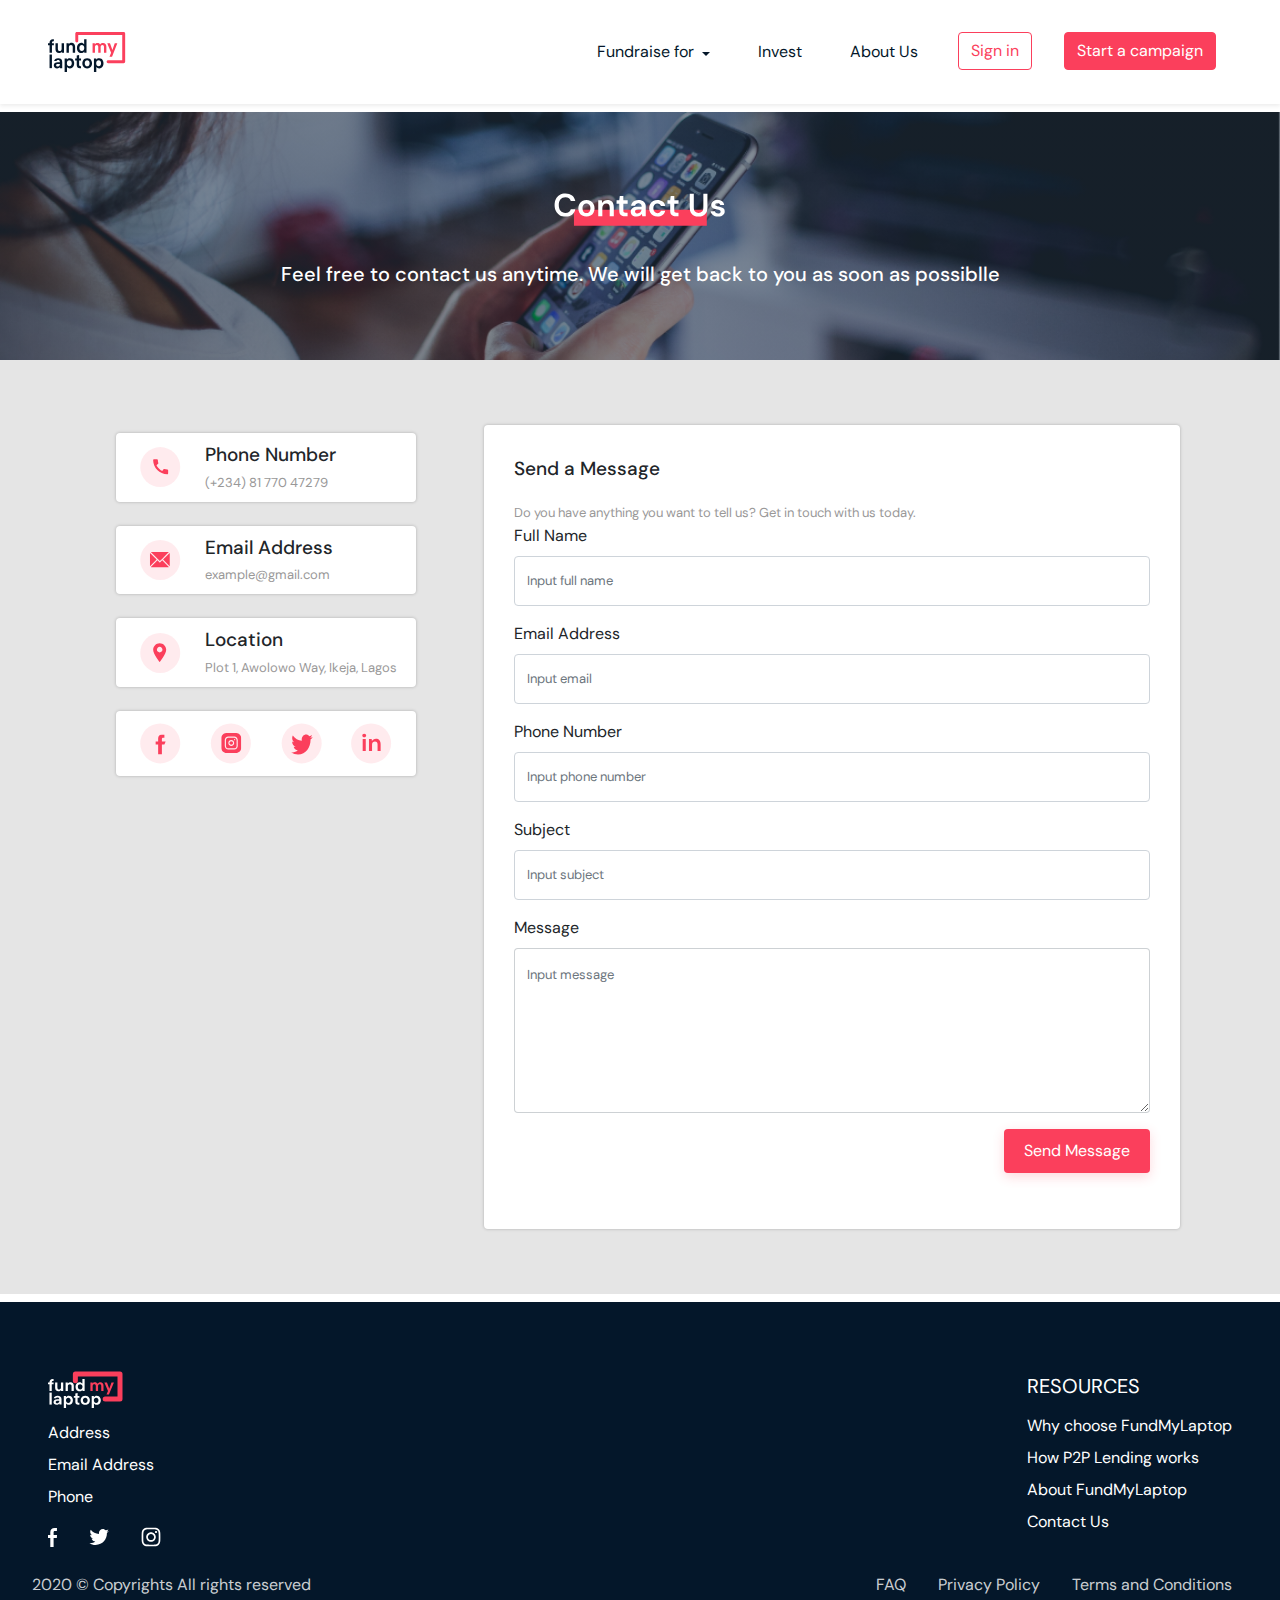
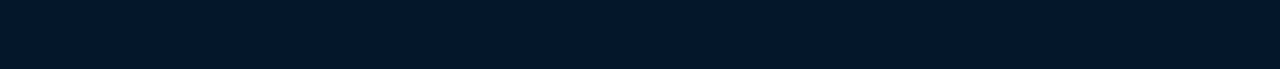
<file: contact.html>
<!DOCTYPE html>
<html lang="en">
  <head>
    <meta charset="UTF-8" />
    <meta name="viewport" content="width=device-width, initial-scale=1.0" />
    <title>FUND MY LAPTOP | Contact Us</title>
    <link
      href="https://fonts.googleapis.com/css2?family=DM+Sans:wght@400;500;700&display=swap"
      rel="stylesheet"
    />
    <link
      rel="stylesheet"
      href="../../assets/css/bootstrap-css/bootstrap.css"
    />
    <!-- <link rel="stylesheet" href="../styles/custom-css/blog-list.css" /> -->
    <link rel="stylesheet" href="../../assets/css/custom-css/contact.css" />
    <link rel="stylesheet" href="../../assets/css/custom-css/header.css" />
    <link rel="stylesheet" href="../../assets/css/custom-css/footer.css" />
  </head>

  <body>
    <!--Header-->
    <div class="nav-container container-fluid shadow-sm">
      <nav class="navbar navbar-expand-lg navbar-light bg-white">
        <div class="container-fluid">
          <a class="navbar-brand" href="#">
            <img src="../../assets/images/logo.svg" alt="" />
          </a>
          <button
            class="navbar-toggler"
            type="button"
            data-toggle="collapse"
            data-target="#exCollapsingNavbar"
            aria-controls="exCollapsingNavbar"
            aria-expanded="false"
            aria-label="Toggle navigation"
          >
            <!--just add these span here-->
            <span></span>
            <span></span>
            <span></span>
            <span></span>
            <!--/end span-->
          </button>

          <div
            class="collapse navbar-collapse text-center"
            id="exCollapsingNavbar"
          >
            <ul class="navbar-nav ml-auto">
              <li class="nav-item dropdown">
                <a
                  class="nav-link dropdown-toggle"
                  href="#"
                  id="navbarDropdown"
                  role="button"
                  data-toggle="dropdown"
                  aria-haspopup="true"
                  aria-expanded="false"
                >
                  Fundraise for
                </a>
                <div class="dropdown-menu" aria-labelledby="navbarDropdown">
                  <a class="dropdown-item" href="#">Action</a>
                  <a class="dropdown-item" href="#">Another action</a>
                  <div class="dropdown-divider"></div>
                  <a class="dropdown-item" href="#">Something else here</a>
                </div>
              </li>

              <li class="nav-item">
                <a class="nav-link" href="#"
                  >Invest <span class="sr-only">(current)</span></a
                >
              </li>

              <li class="nav-item">
                <a class="nav-link" href="#"
                  >About Us <span class="sr-only">(current)</span></a
                >
              </li>

              <li class="nav-item">
                <a class="btn btn-outline-fml-secondary" href="#"
                  >Sign in <span class="sr-only">(current)</span></a
                >
              </li>

              <li class="nav-item">
                <a class="btn btn-fml-secondary" href="#"
                  >Start a campaign <span class="sr-only">(current)</span></a
                >
              </li>
            </ul>
          </div>
        </div>
      </nav>
    </div>

    <!--Content-->
    <main class="container-fluid px-0">
      <div class="top-image">
        <img
          class="top-image__title"
          src="../../assets/images/contact-text.svg"
          alt=""
        />
        <p class="top-image__text">
          Feel free to contact us anytime. We will get back to you as soon as
          possiblle
        </p>
      </div>
      <section class="back-wrap">
        <div class="row container-fluid mx-auto main-wrap">
          <div class="col contact--wrap container-fluid">
            <div class="contact--wrap-1">
              <div class="py-2 contact-item d-flex align-items-center mb-4">
                <img
                  class="mx-4"
                  src="../../assets/images/call-icon.svg"
                  alt=""
                />
                <div class="contact-item__group">
                  <p class="contact-item__title mb-0">Phone Number</p>
                  <span class="contact-item__num">(+234) 81 770 47279 </span>
                </div>
              </div>
              <div
                class="py-2 contact-item nth-3 d-flex align-items-center mb-4"
              >
                <img
                  class="mx-4"
                  src="../../assets/images/email-icon.svg"
                  alt=""
                />
                <div class="contact-item__group">
                  <p class="contact-item__title mb-0">Email Address</p>
                  <span class="contact-item__num">example@gmail.com</span>
                </div>
              </div>
            </div>
            <div class="contact--wrap-2">
              <div class="py-2 contact-item d-flex align-items-center mb-4">
                <img
                  class="mx-4"
                  src="../../assets/images/location-icon.svg"
                  alt=""
                />
                <div class="contact-item__group">
                  <p class="contact-item__title mb-0">Location</p>
                  <span class="contact-item__num"
                    >Plot 1, Awolowo Way, Ikeja, Lagos</span
                  >
                </div>
              </div>
              <div
                class="py-2 contact-item d-flex align-items-center justify-content-between px-4"
              >
                <a href="#"
                  ><img
                    class="my-1"
                    src="../../assets/images/facebook-icon.svg"
                    alt=""
                /></a>
                <a href="#"
                  ><img
                    class="my-1"
                    src="../../assets/images/instagram-icon.svg"
                    alt=""
                /></a>
                <a href="#"
                  ><img
                    class="my-1"
                    src="../../assets/images/twitter-icon.svg"
                    alt=""
                /></a>
                <a href="#"
                  ><img
                    class="my-1"
                    src="../../assets/images/linkedin-icon.svg"
                    alt=""
                /></a>
              </div>
            </div>
          </div>
          <div class="col px-0">
            <div class="container px-0 form--wrap">
              <div class="form--case">
                <div>
                  <p class="contact-item__title">Send a Message</p>
                  <span class="contact-item__num"
                    >Do you have anything you want to tell us? Get in touch with
                    us today.</span
                  >
                </div>
                <form class="form-field">
                  <div class="row m-0 d-flex justify-content-between">
                    <div class="form-group form-item--input">
                      <label for="exampleFormControlInput1">Full Name</label>
                      <input
                        type="text"
                        class="contact-item__num py-4 form-control"
                        id="exampleFormControlInput1"
                        placeholder="Input full name"
                      />
                    </div>
                    <div class="form-group form-item--input">
                      <label for="exampleFormControlInput1"
                        >Email Address</label
                      >
                      <input
                        type="email"
                        class="contact-item__num py-4 form-control"
                        id="exampleFormControlInput1"
                        placeholder="Input email"
                      />
                    </div>
                  </div>
                  <div class="row m-0 d-flex justify-content-between">
                    <div class="form-group form-item--input">
                      <label for="exampleFormControlInput1">Phone Number</label>
                      <input
                        type="phone"
                        class="contact-item__num py-4 form-control"
                        id="exampleFormControlInput1"
                        placeholder="Input phone number"
                      />
                    </div>
                    <div class="form-group form-item--input">
                      <label for="exampleFormControlInput1">Subject</label>
                      <input
                        type="text"
                        class="contact-item__num py-4 form-control"
                        id="exampleFormControlInput1"
                        placeholder="Input subject"
                      />
                    </div>
                  </div>
                  <div class="form-group w-100">
                    <label for="exampleFormControlTextarea1">Message</label>
                    <textarea
                      class="pt-3 form-item--text-area contact-item__num form-control"
                      id="exampleFormControlTextarea1"
                      rows=""
                      placeholder="Input message"
                    ></textarea>
                  </div>
                  <button class="form-submit" type="submit">
                    Send Message
                  </button>
                </form>
              </div>
            </div>
          </div>
        </div>
      </section>
    </main>

    <!-- Footer -->
    <footer class="bg-fml-primary">
      <div class="container-fluid">
        <div class="row justify-content-between m-0">
          <div class="mobile-center">
            <ul class="list-unstyled">
              <li class="nav-item">
                <a class="navbar-brand" href="#">
                  <img src="../../assets/images/footer-logo.svg" alt="" />
                </a>
              </li>

              <li class="nav-item"><a href=""> Address </a></li>
              <li class="nav-item"><a href=""> Email Address</a></li>
              <li class="nav-item"><a href=""> Phone </a></li>
              <ul class="row list-unstyled m-0">
                <li class="nav-item">
                  <a href="">
                    <img src="../../assets/images/Vector (2).svg" alt="" />
                  </a>
                </li>
                <li class="nav-item">
                  <a href="">
                    <img src="../../assets/images/Vector (3).svg" alt="" />
                  </a>
                </li>
                <li class="nav-item">
                  <a href="">
                    <img src="../../assets/images/Vector (4).svg" alt="" />
                  </a>
                </li>
              </ul>
            </ul>
          </div>

          <div class="mobile-center">
            <ul class="list-unstyled">
              <li class="nav-item">
                <a class="navbar-brand" href="#">
                  RESOURCES
                </a>
              </li>

              <li class="nav-item"><a href=""> Why choose FundMyLaptop </a></li>
              <li class="nav-item"><a href=""> How P2P Lending works</a></li>
              <li class="nav-item"><a href=""> About FundMyLaptop </a></li>
              <li class="nav-item"><a href=""> Contact Us </a></li>
            </ul>
          </div>
        </div>

        <hr class="only-mobile" />
        <div class="row justify-content-between m-0 mob-class">
          <p>2020 &copy; Copyrights All rights reserved</p>
          <ul class="list-unstyled d-md-inline-flex">
            <li class="foot-item"><a href=""> FAQ</a></li>
            <li class="foot-item"><a href=""> Privacy Policy</a></li>
            <li class="foot-item"><a href=""> Terms and Conditions</a></li>
          </ul>
        </div>
      </div>
    </footer>

    <script src="../../assets/js/bootstrap-js/jquery.js"></script>
    <script src="../../assets/js/bootstrap-js/bootstrap.js"></script>
    <script src="../../assets/js/bootstrap-js/popper.js"></script>
  </body>
</html>
</file>
<file: assets/css/custom-css/contact.css>
* {
  font-family: 'DM Sans', sans-serif;
  padding: 0;
  margin: 0;
  box-sizing: border-box;
}
.container-fluid {
  width: 100% !important;
  padding: 0.5rem 1rem;
}
.top-image {
  background-image: linear-gradient(rgba(4, 23, 42, 0.5), rgba(4, 23, 42, 0.5)),
    url(../../images/woman.png);
  background-repeat: no-repeat;
  background-size: cover;
  display: flex;
  flex-direction: column;
  align-items: center;
  justify-content: center;
  /* height: 300px; */
}
.top-image__title {
  margin-top: 72px;
  margin-bottom: 17px;
}
.top-image__text {
  /* margin-top: 17px;
  margin-bottom: 72px; */
  font-weight: 500;
  font-size: 20px;
  color: #fff;
  line-height: 28px;
  text-align: center;
  margin: 17px 400px 72px 400px;
}
.back-wrap {
  background-color: #e5e5e5;
}
.main-wrap {
  display: grid;
  grid-template-columns: 30vw 1fr;
  padding-top: 65px;
  padding-bottom: 65px;
  padding: 65px 100px !important;
}
.contact-item {
  background-color: #fff;
  border-radius: 4px;
  box-shadow: 0px 0px 3.20094px rgba(0, 0, 0, 0.25);
  width: 300px;
}
.contact--wrap {
  justify-self: end !important;
}
.contact-item__title {
  font-size: 19px;
  font-weight: 500;
}
.contact-item__num {
  color: #999898;
  font-size: 13px;
}
.form--wrap {
  background-color: #fff;
  border-radius: 4px;
  box-shadow: 0px 0px 3.20094px rgba(0, 0, 0, 0.25);
}
.form--case {
  padding: 30px 30px 100px 30px;
}
.form-item--input {
  width: 20rem;
  border: 0.800236px solid rgba(4, 23, 42, 0.7);
  border: 4px;
}
.form-item--text-area {
  height: 165px !important;
  border: 0.800236px solid rgba(4, 23, 42, 0.2);
  border-radius: 4px;
}
.form-item--input:active {
  outline: none !important;
}
.form-item--text-area:focus {
  outline: none !important;
}
.form-submit {
  background-color: #fb3f5c;
  color: #fff;
  padding: 10px 20px;
  box-shadow: 0px 3.20094px 12.0035px rgba(251, 63, 92, 0.2);
  border-radius: 4.00118px;
  border: none;
  cursor: pointer;
  float: right;
}
@media (max-width: 1285px) {
  .top-image__text {
    margin: 17px 100px 72px;
  }
  .form-item--input {
    width: 40rem;
  }
}
@media (max-width: 1100px) {
  .main-wrap {
    grid-template-columns: 40vw 1fr;
    padding: 65px 60px !important;
  }
}
@media (max-width: 820px) {
  .main-wrap {
    grid-template-columns: 1fr;
    padding: 65px 30px !important;
  }
  .contact--wrap {
    margin-bottom: 65px;
    display: grid;
    grid-template-columns: 1fr 1fr;
  }
  .contact--wrap-2 {
    justify-self: end;
  }
}
@media (max-width: 700px) {
  .contact--wrap {
    display: flex !important;
    flex-direction: column;
  }
  .contact-item {
    width: 85vw;
  }
}
@media (max-width: 420px) {
  .top-image__text {
    margin: 17px 50px 72px;
  }
  .main-wrap {
    padding: 65px 10px !important;
  }
  .contact--wrap {
    padding-left: 5px;
  }
  .contact-item {
    width: 90vw;
  }
  .contact-item__group {
    margin-right: 20px;
  }
}
</file>
<file: assets/css/custom-css/header.css>
.navbar-light .navbar-nav .nav-link{
    color: #04172A;
}

.dropdown-toggle::after{
    vertical-align: 0.055em;
}

.navbar-light .navbar-nav .nav-link{
    color: #04172A;
}

.dropdown-toggle::after{
    vertical-align: 0.055em;
}

li.nav-item{
    margin-left: 1rem;
    margin-right: 1rem;
    margin-top: .5rem;
    margin-bottom: .5rem;
}

.navbar .container-fluid{
    width: 90%;
}

/*remove bootstrap default svg background */
.navbar-light .navbar-toggler {
    background: none;
}

/* hamburger classes and animation */
.navbar-toggler {
    cursor: pointer;
    position: relative;
    width: 2.5rem;
    height: 2.5rem;
    padding: .5rem .75rem;
    font-size: 1.25rem;
    line-height: 1rem;
    border-radius: .25rem;
}

.navbar-toggler span {
    display: block;
    position: absolute;
    height: 2px;
    width: 50%;
    background: #000000;
    border-radius: 3px;
    opacity: 1;
    left: 25%;
    -webkit-transform: rotate(0deg);
            transform: rotate(0deg);
    -webkit-transition: .25s ease-in-out;
    transition: .25s ease-in-out;
}

.navbar-toggler span:nth-child(1) {
    top: 34.5%;
}

.navbar-toggler span:nth-child(2), .navbar-toggler span:nth-child(3) {
    top: 50%;
}

.navbar-toggler span:nth-child(4) {
    top: 65.5%;
}

.navbar-toggler.open span:nth-child(1) {
top: 18px;
width: 0%;
left: 50%;
}

.navbar-toggler.open span:nth-child(2) {
-webkit-transform: rotate(45deg);
        transform: rotate(45deg);
}

.navbar-toggler.open span:nth-child(3) {
-webkit-transform: rotate(-45deg);
        transform: rotate(-45deg);
}

.navbar-toggler.open span:nth-child(4) {
    top: 18px;
    width: 0%;
    left: 50%;
}

.navbar-light .navbar-toggler{
    border: none;
    color: #000000;
}
</file>
<file: assets/css/custom-css/footer.css>
.container-fluid {
  width: 90%;
  padding: 0.5rem 1rem;
}

footer {
  padding-top: 3rem;
  padding-bottom: 3rem;
  padding-right: 1rem;
  padding-left: 1rem;
}

footer .nav-item a {
  color: #ffffff;
}

.foot-item {
  margin-right: 1rem;
  margin-left: 1rem;
}

footer p {
  color: rgba(255, 255, 255, 0.8);
}

.only-mobile {
  display: none;
}

.foot-item a {
  color: rgba(255, 255, 255, 0.8);
}

@media (max-width: 575.98px) {
  .text-sm-center {
    text-align: center;
  }

  .m-sm-auto {
    margin: auto;
  }

  .only-mobile {
    display: block;
    color: #ffffff;
    border: 1px solid #ffffff;
  }

  .mobile-center {
    margin: auto;
    text-align: center;
  }
  .mob-class {
    display: flex;
    flex-direction: column-reverse;
    margin: auto;
    text-align: center;
  }
}
</file>
